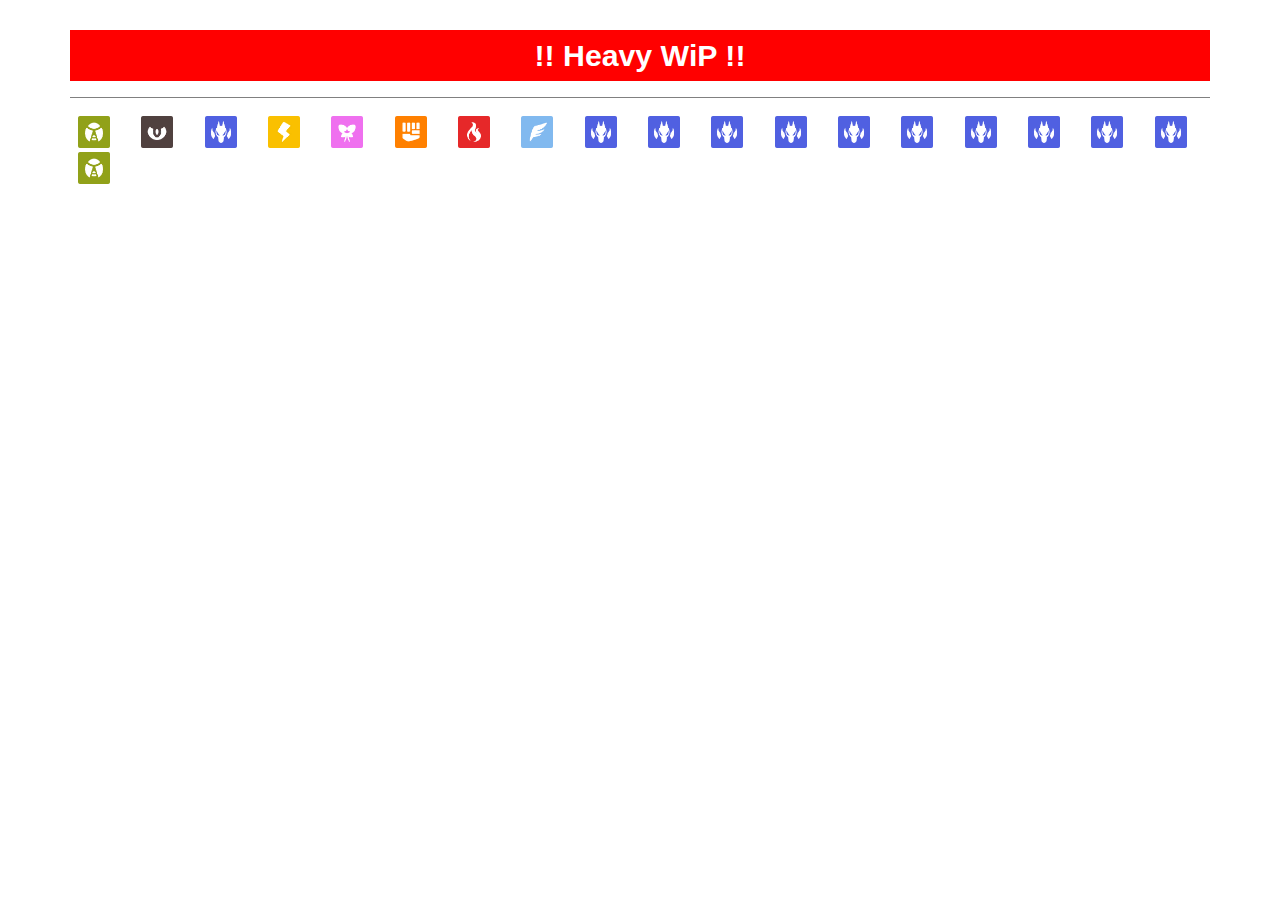
<file: pokemon_type_chart/classic_hover/index.html>
<span style="display:block;width:100%;font-weight:bold;font-size:24pt;text-align:center;background-color:red;color:white">!! Heavy WiP !!</span>

<hr>

<!DOCTYPE html>
<html>
<head>
	<meta charset="utf-8">
	<meta name="viewport" content="width=device-width, initial-scale=1">

	<link href="../img/gen_3_poke_ball.png" rel="icon" type="image/png">
	<title>Pok&eacute;mon type effectivess chart</title>

	<link href="../css/main.css" rel="stylesheet" type="text/css">
	<link href="../css/table.css" rel="stylesheet" type="text/css">
	<link href="../css/classes.css" rel="stylesheet" type="text/css">
	<link href="../css/print.css" rel="stylesheet" type="text/css">
</head>
<body>

<table>
	<tr>
		<th><img alt="Bug" class="cssIcon" src="../img/Bug_icon_SV.png"></th>
		<th><img alt="Dark" class="cssIcon" src="../img/Dark_icon_SV.png"></th>
		<th><img alt="Dragon" class="cssIcon" src="../img/Dragon_icon_SV.png"></th>
		<th><img alt="Electric" class="cssIcon" src="../img/Electric_icon_SV.png"></th>
		<th><img alt="Fairy" class="cssIcon" src="../img/Fairy_icon_SV.png"></th>
		<th><img alt="Fighting" class="cssIcon" src="../img/Fighting_icon_SV.png"></th>
		<th><img alt="Fire" class="cssIcon" src="../img/Fire_icon_SV.png"></th>
		<th><img alt="Flying" class="cssIcon" src="../img/Flying_icon_SV.png"></th>
		<th><img alt="Dragon" class="cssIcon" src="../img/Dragon_icon_SV.png"></th>
		<th><img alt="Dragon" class="cssIcon" src="../img/Dragon_icon_SV.png"></th>
		<th><img alt="Dragon" class="cssIcon" src="../img/Dragon_icon_SV.png"></th>
		<th><img alt="Dragon" class="cssIcon" src="../img/Dragon_icon_SV.png"></th>
		<th><img alt="Dragon" class="cssIcon" src="../img/Dragon_icon_SV.png"></th>
		<th><img alt="Dragon" class="cssIcon" src="../img/Dragon_icon_SV.png"></th>
		<th><img alt="Dragon" class="cssIcon" src="../img/Dragon_icon_SV.png"></th>
		<th><img alt="Dragon" class="cssIcon" src="../img/Dragon_icon_SV.png"></th>
		<th><img alt="Dragon" class="cssIcon" src="../img/Dragon_icon_SV.png"></th>
		<th><img alt="Dragon" class="cssIcon" src="../img/Dragon_icon_SV.png"></th>
	</tr>

	<tr>
		<th><img alt="Bug" class="cssIcon" src="../img/Bug_icon_SV.png"></th>
	</tr>
</table>

</body>
</html>
</file>
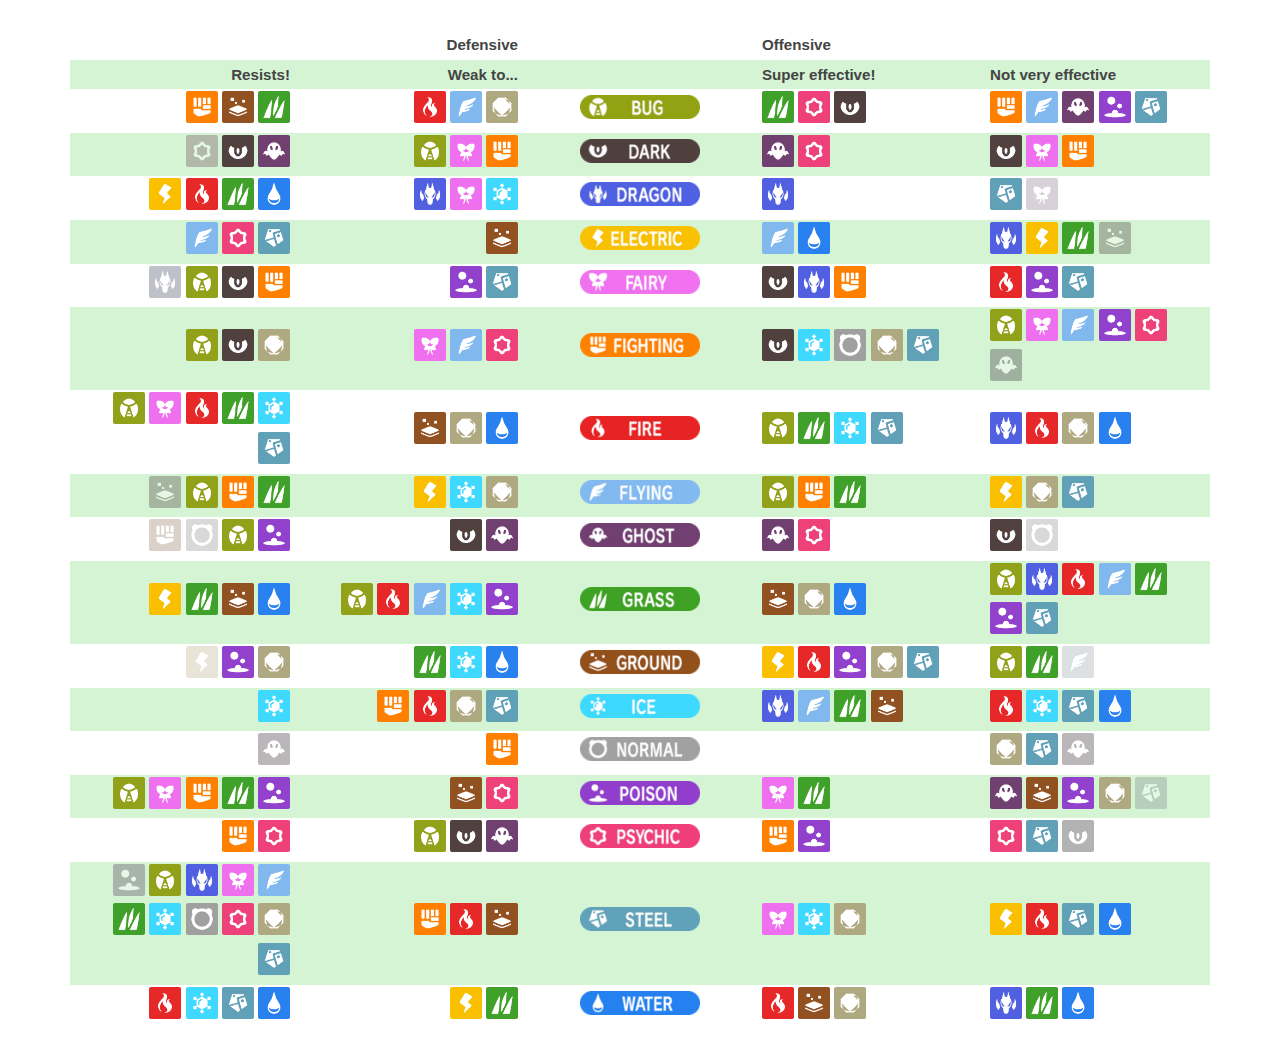
<file: pokemon_type_chart/columns_combined/index.html>
<!DOCTYPE html>
<html>
<head>
	<meta charset="utf-8">
	<meta name="viewport" content="width=device-width, initial-scale=1">

	<link href="../img/gen_3_poke_ball.png" rel="icon" type="image/png">
	<title>Pok&eacute;mon type effectivess chart</title>

	<link href="../css/main.css" rel="stylesheet" type="text/css">
	<link href="../css/table.css" rel="stylesheet" type="text/css">
	<link href="../css/classes.css" rel="stylesheet" type="text/css">
	<link href="../css/print.css" rel="stylesheet" type="text/css">
</head>
<body>

<table class="cssCombined">
	<tr>
		<th colspan="2">Defensive</th>
		<th></th>
		<th colspan="2">Offensive</th>
	</tr>
	<tr>
		<th>Resists!</th>
		<th>Weak to...</th>
		<th></th>
		<th>Super effective!</th>
		<th>Not very effective</th>
	</tr>

	<tr>
		<td>
			<img alt="Fighting" class="cssIcon" src="../img/Fighting_icon_SV.png">
			<img alt="Ground" class="cssIcon" src="../img/Ground_icon_SV.png">
			<img alt="Grass" class="cssIcon" src="../img/Grass_icon_SV.png">
		</td>
		<td>
			<img alt="Fire" class="cssIcon" src="../img/Fire_icon_SV.png">
			<img alt="Flying" class="cssIcon" src="../img/Flying_icon_SV.png">
			<img alt="Rock" class="cssIcon" src="../img/Rock_icon_SV.png">
		</td>
		<td><img alt="Bug" src="../img/140px-BugIC_SV.png" class="cssNamePlate"></td>
		<td>
			<img alt="Grass" class="cssIcon" src="../img/Grass_icon_SV.png">
			<img alt="Psychic" class="cssIcon" src="../img/Psychic_icon_SV.png">
			<img alt="Dark" class="cssIcon" src="../img/Dark_icon_SV.png">
		</td>
		<td>
			<img alt="Fighting" class="cssIcon" src="../img/Fighting_icon_SV.png">
			<img alt="Flying" class="cssIcon" src="../img/Flying_icon_SV.png">
			<img alt="Ghost" class="cssIcon" src="../img/Ghost_icon_SV.png">
			<img alt="Poison" class="cssIcon" src="../img/Poison_icon_SV.png">
			<img alt="Steel" class="cssIcon" src="../img/Steel_icon_SV.png">
		</td>
	</tr>

	<tr>
		<td>
			<img alt="Psychic" class="cssIcon cssNoEffect" src="../img/Psychic_icon_SV.png">
			<img alt="Dark" class="cssIcon" src="../img/Dark_icon_SV.png">
			<img alt="Ghost" class="cssIcon" src="../img/Ghost_icon_SV.png">
		</td>
		<td>
			<img alt="Bug" class="cssIcon" src="../img/Bug_icon_SV.png">
			<img alt="Fairy" class="cssIcon" src="../img/Fairy_icon_SV.png">
			<img alt="Fighting" class="cssIcon" src="../img/Fighting_icon_SV.png">
		</td>
		<td><img alt="Dark" src="../img/140px-DarkIC_SV.png" class="cssNamePlate"></td>
		<td>
			<img alt="Ghost" class="cssIcon" src="../img/Ghost_icon_SV.png">
			<img alt="Psychic" class="cssIcon" src="../img/Psychic_icon_SV.png">
		</td>
		<td>
			<img alt="Dark" class="cssIcon" src="../img/Dark_icon_SV.png">
			<img alt="Fairy" class="cssIcon" src="../img/Fairy_icon_SV.png">
			<img alt="Fighting" class="cssIcon" src="../img/Fighting_icon_SV.png">
		</td>
	</tr>

	<tr>
		<td>
			<img alt="Electric" class="cssIcon" src="../img/Electric_icon_SV.png">
			<img alt="Fire" class="cssIcon" src="../img/Fire_icon_SV.png">
			<img alt="Grass" class="cssIcon" src="../img/Grass_icon_SV.png">
			<img alt="Water" class="cssIcon" src="../img/Water_icon_SV.png">
		</td>
		<td>
			<img alt="Dragon" class="cssIcon" src="../img/Dragon_icon_SV.png">
			<img alt="Fairy" class="cssIcon" src="../img/Fairy_icon_SV.png">
			<img alt="Ice" class="cssIcon" src="../img/Ice_icon_SV.png">
		</td>
		<td><img alt="Dragon" src="../img/140px-DragonIC_SV.png" class="cssNamePlate"></td>
		<td>
			<img alt="Dragon" class="cssIcon" src="../img/Dragon_icon_SV.png">
		</td>
		<td>
			<img alt="Steel" class="cssIcon" src="../img/Steel_icon_SV.png">
			<img alt="Fairy" class="cssIcon cssNoEffect" src="../img/Fairy_icon_SV.png">
		</td>
	</tr>

	<tr>
		<td>
			<img alt="Flying" class="cssIcon" src="../img/Flying_icon_SV.png">
			<img alt="Psychic" class="cssIcon" src="../img/Psychic_icon_SV.png">
			<img alt="Steel" class="cssIcon" src="../img/Steel_icon_SV.png">
		</td>
		<td>
			<img alt="Ground" class="cssIcon" src="../img/Ground_icon_SV.png">
		</td>
		<td><img alt="Electric" src="../img/140px-ElectricIC_SV.png" class="cssNamePlate"></td>
		<td>
			<img alt="Flying" class="cssIcon" src="../img/Flying_icon_SV.png">
			<img alt="Water" class="cssIcon" src="../img/Water_icon_SV.png">
		</td>
		<td>
			<img alt="Dragon" class="cssIcon" src="../img/Dragon_icon_SV.png">
			<img alt="Electric" class="cssIcon" src="../img/Electric_icon_SV.png">
			<img alt="Grass" class="cssIcon" src="../img/Grass_icon_SV.png">
			<img alt="Ground" class="cssIcon cssNoEffect" src="../img/Ground_icon_SV.png">
		</td>
	</tr>

	<tr>
		<td>
			<img alt="Dragon" class="cssIcon cssNoEffect" src="../img/Dragon_icon_SV.png">
			<img alt="Bug" class="cssIcon" src="../img/Bug_icon_SV.png">
			<img alt="Dark" class="cssIcon" src="../img/Dark_icon_SV.png">
			<img alt="Fighting" class="cssIcon" src="../img/Fighting_icon_SV.png">
		</td>
		<td>
			<img alt="Poison" class="cssIcon" src="../img/Poison_icon_SV.png">
			<img alt="Steel" class="cssIcon" src="../img/Steel_icon_SV.png">
		</td>
		<td><img alt="Fairy" src="../img/140px-FairyIC_SV.png" class="cssNamePlate"></td>
		<td>
			<img alt="Dark" class="cssIcon" src="../img/Dark_icon_SV.png">
			<img alt="Dragon" class="cssIcon" src="../img/Dragon_icon_SV.png">
			<img alt="Fighting" class="cssIcon" src="../img/Fighting_icon_SV.png">
		</td>
		<td>
			<img alt="Fire" class="cssIcon" src="../img/Fire_icon_SV.png">
			<img alt="Poison" class="cssIcon" src="../img/Poison_icon_SV.png">
			<img alt="Steel" class="cssIcon" src="../img/Steel_icon_SV.png">
		</td>
	</tr>

	<tr>
		<td>
			<img alt="Bug" class="cssIcon" src="../img/Bug_icon_SV.png">
			<img alt="Dark" class="cssIcon" src="../img/Dark_icon_SV.png">
			<img alt="Rock" class="cssIcon" src="../img/Rock_icon_SV.png">
		</td>
		<td>
			<img alt="Fairy" class="cssIcon" src="../img/Fairy_icon_SV.png">
			<img alt="Flying" class="cssIcon" src="../img/Flying_icon_SV.png">
			<img alt="Psychic" class="cssIcon" src="../img/Psychic_icon_SV.png">
		</td>
		<td><img alt="Fighting" src="../img/140px-FightingIC_SV.png" class="cssNamePlate"></td>
		<td>
			<img alt="Dark" class="cssIcon" src="../img/Dark_icon_SV.png">
			<img alt="Ice" class="cssIcon" src="../img/Ice_icon_SV.png">
			<img alt="Normal" class="cssIcon" src="../img/Normal_icon_SV.png">
			<img alt="Rock" class="cssIcon" src="../img/Rock_icon_SV.png">
			<img alt="Steel" class="cssIcon" src="../img/Steel_icon_SV.png">
		</td>
		<td>
			<img alt="Bug" class="cssIcon" src="../img/Bug_icon_SV.png">
			<img alt="Fairy" class="cssIcon" src="../img/Fairy_icon_SV.png">
			<img alt="Flying" class="cssIcon" src="../img/Flying_icon_SV.png">
			<img alt="Poison" class="cssIcon" src="../img/Poison_icon_SV.png">
			<img alt="Psychic" class="cssIcon" src="../img/Psychic_icon_SV.png">
			<img alt="Ghost" class="cssIcon cssNoEffect" src="../img/Ghost_icon_SV.png">
		</td>
	</tr>

	<tr>
		<td>
			<img alt="Bug" class="cssIcon" src="../img/Bug_icon_SV.png">
			<img alt="Fairy" class="cssIcon" src="../img/Fairy_icon_SV.png">
			<img alt="Fire" class="cssIcon" src="../img/Fire_icon_SV.png">
			<img alt="Grass" class="cssIcon" src="../img/Grass_icon_SV.png">
			<img alt="Ice" class="cssIcon" src="../img/Ice_icon_SV.png">
			<img alt="Steel" class="cssIcon" src="../img/Steel_icon_SV.png">
		</td>
		<td>
			<img alt="Ground" class="cssIcon" src="../img/Ground_icon_SV.png">
			<img alt="Rock" class="cssIcon" src="../img/Rock_icon_SV.png">
			<img alt="Water" class="cssIcon" src="../img/Water_icon_SV.png">
		</td>
		<td><img alt="Fire" src="../img/140px-FireIC_SV.png" class="cssNamePlate"></td>
		<td>
			<img alt="Bug" class="cssIcon" src="../img/Bug_icon_SV.png">
			<img alt="Grass" class="cssIcon" src="../img/Grass_icon_SV.png">
			<img alt="Ice" class="cssIcon" src="../img/Ice_icon_SV.png">
			<img alt="Steel" class="cssIcon" src="../img/Steel_icon_SV.png">
		</td>
		<td>
			<img alt="Dragon" class="cssIcon" src="../img/Dragon_icon_SV.png">
			<img alt="Fire" class="cssIcon" src="../img/Fire_icon_SV.png">
			<img alt="Rock" class="cssIcon" src="../img/Rock_icon_SV.png">
			<img alt="Water" class="cssIcon" src="../img/Water_icon_SV.png">
		</td>
	</tr>

	<tr>
		<td>
			<img alt="Ground" class="cssIcon cssNoEffect" src="../img/Ground_icon_SV.png">
			<img alt="Bug" class="cssIcon" src="../img/Bug_icon_SV.png">
			<img alt="Fighting" class="cssIcon" src="../img/Fighting_icon_SV.png">
			<img alt="Grass" class="cssIcon" src="../img/Grass_icon_SV.png">
		</td>
		<td>
			<img alt="Electric" class="cssIcon" src="../img/Electric_icon_SV.png">
			<img alt="Ice" class="cssIcon" src="../img/Ice_icon_SV.png">
			<img alt="Rock" class="cssIcon" src="../img/Rock_icon_SV.png">
		</td>
		<td><img alt="Flying" src="../img/140px-FlyingIC_SV.png" class="cssNamePlate"></td>
		<td>
			<img alt="Bug" class="cssIcon" src="../img/Bug_icon_SV.png">
			<img alt="Fighting" class="cssIcon" src="../img/Fighting_icon_SV.png">
			<img alt="Grass" class="cssIcon" src="../img/Grass_icon_SV.png">
		</td>
		<td>
			<img alt="Electric" class="cssIcon" src="../img/Electric_icon_SV.png">
			<img alt="Rock" class="cssIcon" src="../img/Rock_icon_SV.png">
			<img alt="Steel" class="cssIcon" src="../img/Steel_icon_SV.png">
		</td>
	</tr>

	<tr>
		<td>
			<img alt="Fighting" class="cssIcon cssNoEffect" src="../img/Fighting_icon_SV.png">
			<img alt="Normal" class="cssIcon cssNoEffect" src="../img/Normal_icon_SV.png">
			<img alt="Bug" class="cssIcon" src="../img/Bug_icon_SV.png">
			<img alt="Poison" class="cssIcon" src="../img/Poison_icon_SV.png">
		</td>
		<td>
			<img alt="Dark" class="cssIcon" src="../img/Dark_icon_SV.png">
			<img alt="Ghost" class="cssIcon" src="../img/Ghost_icon_SV.png">
		</td>
		<td><img alt="Ghost" src="../img/140px-GhostIC_SV.png" class="cssNamePlate"></td>
		<td>
			<img alt="Ghost" class="cssIcon" src="../img/Ghost_icon_SV.png">
			<img alt="Psychic" class="cssIcon" src="../img/Psychic_icon_SV.png">
		</td>
		<td>
			<img alt="Dark" class="cssIcon" src="../img/Dark_icon_SV.png">
			<img alt="Normal" class="cssIcon cssNoEffect" src="../img/Normal_icon_SV.png">
		</td>
	</tr>

	<tr>
		<td>
			<img alt="Electric" class="cssIcon" src="../img/Electric_icon_SV.png">
			<img alt="Grass" class="cssIcon" src="../img/Grass_icon_SV.png">
			<img alt="Ground" class="cssIcon" src="../img/Ground_icon_SV.png">
			<img alt="Water" class="cssIcon" src="../img/Water_icon_SV.png">
		</td>
		<td>
			<img alt="Bug" class="cssIcon" src="../img/Bug_icon_SV.png">
			<img alt="Fire" class="cssIcon" src="../img/Fire_icon_SV.png">
			<img alt="Flying" class="cssIcon" src="../img/Flying_icon_SV.png">
			<img alt="Ice" class="cssIcon" src="../img/Ice_icon_SV.png">
			<img alt="Poison" class="cssIcon" src="../img/Poison_icon_SV.png">
		</td>
		<td><img alt="Grass" src="../img/140px-GrassIC_SV.png" class="cssNamePlate"></td>
		<td>
			<img alt="Ground" class="cssIcon" src="../img/Ground_icon_SV.png">
			<img alt="Rock" class="cssIcon" src="../img/Rock_icon_SV.png">
			<img alt="Water" class="cssIcon" src="../img/Water_icon_SV.png">
		</td>
		<td>
			<img alt="Bug" class="cssIcon" src="../img/Bug_icon_SV.png">
			<img alt="Dragon" class="cssIcon" src="../img/Dragon_icon_SV.png">
			<img alt="Fire" class="cssIcon" src="../img/Fire_icon_SV.png">
			<img alt="Flying" class="cssIcon" src="../img/Flying_icon_SV.png">
			<img alt="Grass" class="cssIcon" src="../img/Grass_icon_SV.png">
			<img alt="Poison" class="cssIcon" src="../img/Poison_icon_SV.png">
			<img alt="Steel" class="cssIcon" src="../img/Steel_icon_SV.png">
		</td>
	</tr>

	<tr>
		<td>
			<img alt="Electric" class="cssIcon cssNoEffect" src="../img/Electric_icon_SV.png">
			<img alt="Poison" class="cssIcon" src="../img/Poison_icon_SV.png">
			<img alt="Rock" class="cssIcon" src="../img/Rock_icon_SV.png">
		</td>
		<td>
			<img alt="Grass" class="cssIcon" src="../img/Grass_icon_SV.png">
			<img alt="Ice" class="cssIcon" src="../img/Ice_icon_SV.png">
			<img alt="Water" class="cssIcon" src="../img/Water_icon_SV.png">
		</td>
		<td><img alt="Ground" src="../img/140px-GroundIC_SV.png" class="cssNamePlate"></td>
		<td>
			<img alt="Electric" class="cssIcon" src="../img/Electric_icon_SV.png">
			<img alt="Fire" class="cssIcon" src="../img/Fire_icon_SV.png">
			<img alt="Poison" class="cssIcon" src="../img/Poison_icon_SV.png">
			<img alt="Rock" class="cssIcon" src="../img/Rock_icon_SV.png">
			<img alt="Steel" class="cssIcon" src="../img/Steel_icon_SV.png">
		</td>
		<td>
			<img alt="Bug" class="cssIcon" src="../img/Bug_icon_SV.png">
			<img alt="Grass" class="cssIcon" src="../img/Grass_icon_SV.png">
			<img alt="Flying" class="cssIcon cssNoEffect" src="../img/Flying_icon_SV.png">
		</td>
	</tr>

	<tr>
		<td>
			<img alt="Ice" class="cssIcon" src="../img/Ice_icon_SV.png">
		</td>
		<td>
			<img alt="Fighting" class="cssIcon" src="../img/Fighting_icon_SV.png">
			<img alt="Fire" class="cssIcon" src="../img/Fire_icon_SV.png">
			<img alt="Rock" class="cssIcon" src="../img/Rock_icon_SV.png">
			<img alt="Steel" class="cssIcon" src="../img/Steel_icon_SV.png">
		</td>
		<td><img alt="Ice" src="../img/140px-IceIC_SV.png" class="cssNamePlate"></td>
		<td>
			<img alt="Dragon" class="cssIcon" src="../img/Dragon_icon_SV.png">
			<img alt="Flying" class="cssIcon" src="../img/Flying_icon_SV.png">
			<img alt="Grass" class="cssIcon" src="../img/Grass_icon_SV.png">
			<img alt="Ground" class="cssIcon" src="../img/Ground_icon_SV.png">
		</td>
		<td>
			<img alt="Fire" class="cssIcon" src="../img/Fire_icon_SV.png">
			<img alt="Ice" class="cssIcon" src="../img/Ice_icon_SV.png">
			<img alt="Steel" class="cssIcon" src="../img/Steel_icon_SV.png">
			<img alt="Water" class="cssIcon" src="../img/Water_icon_SV.png">
		</td>
	</tr>

	<tr>
		<td>
			<img alt="Ghost" class="cssIcon cssNoEffect" src="../img/Ghost_icon_SV.png">
		</td>
		<td>
			<img alt="Fighting" class="cssIcon" src="../img/Fighting_icon_SV.png">
		</td>
		<td><img alt="Normal" src="../img/140px-NormalIC_SV.png" class="cssNamePlate"></td>
		<td>
		</td>
		<td>
			<img alt="Rock" class="cssIcon" src="../img/Rock_icon_SV.png">
			<img alt="Steel" class="cssIcon" src="../img/Steel_icon_SV.png">
			<img alt="Ghost" class="cssIcon cssNoEffect" src="../img/Ghost_icon_SV.png">
		</td>
	</tr>

	<tr>
		<td>
			<img alt="Bug" class="cssIcon" src="../img/Bug_icon_SV.png">
			<img alt="Fairy" class="cssIcon" src="../img/Fairy_icon_SV.png">
			<img alt="Fighting" class="cssIcon" src="../img/Fighting_icon_SV.png">
			<img alt="Grass" class="cssIcon" src="../img/Grass_icon_SV.png">
			<img alt="Poison" class="cssIcon" src="../img/Poison_icon_SV.png">
		</td>
		<td>
			<img alt="Ground" class="cssIcon" src="../img/Ground_icon_SV.png">
			<img alt="Psychic" class="cssIcon" src="../img/Psychic_icon_SV.png">
		</td>
		<td><img alt="Poison" src="../img/140px-PoisonIC_SV.png" class="cssNamePlate"></td>
		<td>
			<img alt="Fairy" class="cssIcon" src="../img/Fairy_icon_SV.png">
			<img alt="Grass" class="cssIcon" src="../img/Grass_icon_SV.png">
		</td>
		<td>
			<img alt="Ghost" class="cssIcon" src="../img/Ghost_icon_SV.png">
			<img alt="Ground" class="cssIcon" src="../img/Ground_icon_SV.png">
			<img alt="Poison" class="cssIcon" src="../img/Poison_icon_SV.png">
			<img alt="Rock" class="cssIcon" src="../img/Rock_icon_SV.png">
			<img alt="Steel" class="cssIcon cssNoEffect" src="../img/Steel_icon_SV.png">
		</td>
	</tr>

	<tr>
		<td>
			<img alt="Fighting" class="cssIcon" src="../img/Fighting_icon_SV.png">
			<img alt="Psychic" class="cssIcon" src="../img/Psychic_icon_SV.png">
		</td>
		<td>
			<img alt="Bug" class="cssIcon" src="../img/Bug_icon_SV.png">
			<img alt="Dark" class="cssIcon" src="../img/Dark_icon_SV.png">
			<img alt="Ghost" class="cssIcon" src="../img/Ghost_icon_SV.png">
		</td>
		<td><img alt="Psychic" src="../img/140px-PsychicIC_SV.png" class="cssNamePlate"></td>
		<td>
			<img alt="Fighting" class="cssIcon" src="../img/Fighting_icon_SV.png">
			<img alt="Poison" class="cssIcon" src="../img/Poison_icon_SV.png">
		</td>
		<td>
			<img alt="Psychic" class="cssIcon" src="../img/Psychic_icon_SV.png">
			<img alt="Steel" class="cssIcon" src="../img/Steel_icon_SV.png">
			<img alt="Dark" class="cssIcon cssNoEffect" src="../img/Dark_icon_SV.png">
		</td>
	</tr>

	<tr>
		<td>
			<img alt="Poison" class="cssIcon cssNoEffect" src="../img/Poison_icon_SV.png">
			<img alt="Bug" class="cssIcon" src="../img/Bug_icon_SV.png">
			<img alt="Dragon" class="cssIcon" src="../img/Dragon_icon_SV.png">
			<img alt="Fairy" class="cssIcon" src="../img/Fairy_icon_SV.png">
			<img alt="Flying" class="cssIcon" src="../img/Flying_icon_SV.png">
			<img alt="Grass" class="cssIcon" src="../img/Grass_icon_SV.png">
			<img alt="Ice" class="cssIcon" src="../img/Ice_icon_SV.png">
			<img alt="Normal" class="cssIcon" src="../img/Normal_icon_SV.png">
			<img alt="Psychic" class="cssIcon" src="../img/Psychic_icon_SV.png">
			<img alt="Rock" class="cssIcon" src="../img/Rock_icon_SV.png">
			<img alt="Steel" class="cssIcon" src="../img/Steel_icon_SV.png">
		</td>
		<td>
			<img alt="Fighting" class="cssIcon" src="../img/Fighting_icon_SV.png">
			<img alt="Fire" class="cssIcon" src="../img/Fire_icon_SV.png">
			<img alt="Ground" class="cssIcon" src="../img/Ground_icon_SV.png">
		</td>
		<td><img alt="Steel" src="../img/140px-SteelIC_SV.png" class="cssNamePlate"></td>
		<td>
			<img alt="Fairy" class="cssIcon" src="../img/Fairy_icon_SV.png">
			<img alt="Ice" class="cssIcon" src="../img/Ice_icon_SV.png">
			<img alt="Rock" class="cssIcon" src="../img/Rock_icon_SV.png">
		</td>
		<td>
			<img alt="Electric" class="cssIcon" src="../img/Electric_icon_SV.png">
			<img alt="Fire" class="cssIcon" src="../img/Fire_icon_SV.png">
			<img alt="Steel" class="cssIcon" src="../img/Steel_icon_SV.png">
			<img alt="Water" class="cssIcon" src="../img/Water_icon_SV.png">
		</td>
	</tr>

	<tr>
		<td>
			<img alt="Fire" class="cssIcon" src="../img/Fire_icon_SV.png">
			<img alt="Ice" class="cssIcon" src="../img/Ice_icon_SV.png">
			<img alt="Steel" class="cssIcon" src="../img/Steel_icon_SV.png">
			<img alt="Water" class="cssIcon" src="../img/Water_icon_SV.png">
		</td>
		<td>
			<img alt="Electric" class="cssIcon" src="../img/Electric_icon_SV.png">
			<img alt="Grass" class="cssIcon" src="../img/Grass_icon_SV.png">
		</td>
		<td><img alt="Water" src="../img/140px-WaterIC_SV.png" class="cssNamePlate"></td>
		<td>
			<img alt="Fire" class="cssIcon" src="../img/Fire_icon_SV.png">
			<img alt="Ground" class="cssIcon" src="../img/Ground_icon_SV.png">
			<img alt="Rock" class="cssIcon" src="../img/Rock_icon_SV.png">
		</td>
		<td>
			<img alt="Dragon" class="cssIcon" src="../img/Dragon_icon_SV.png">
			<img alt="Grass" class="cssIcon" src="../img/Grass_icon_SV.png">
			<img alt="Water" class="cssIcon" src="../img/Water_icon_SV.png">
		</td>
	</tr>
</table>

</body>
</html>
</file>
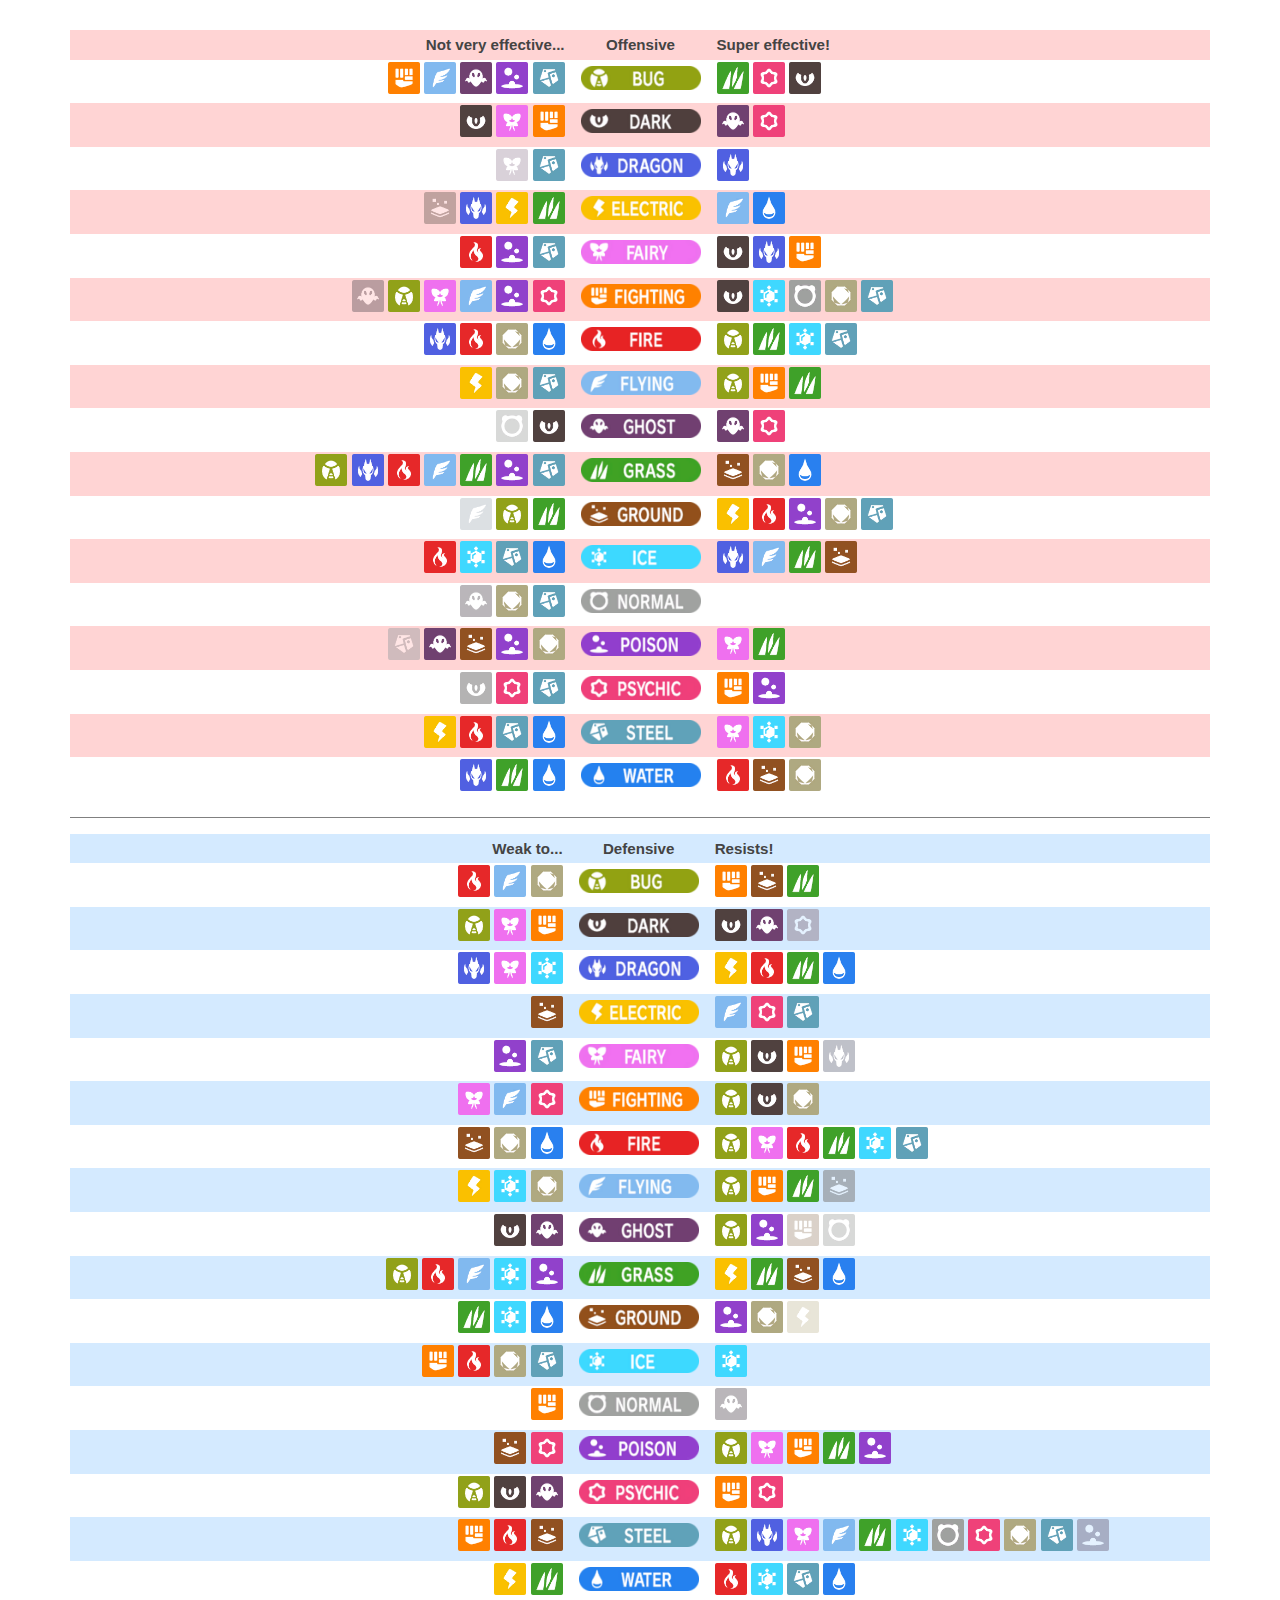
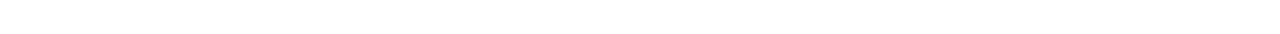
<file: pokemon_type_chart/columns_mobile/index.html>
<!DOCTYPE html>
<html>
<head>
	<meta charset="utf-8">
	<meta name="viewport" content="width=device-width, initial-scale=1">

	<link href="../img/gen_3_poke_ball.png" rel="icon" type="image/png">
	<title>Pok&eacute;mon type effectivess charts</title>

	<link href="../css/main.css" rel="stylesheet" type="text/css">
	<link href="../css/table.css" rel="stylesheet" type="text/css">
	<link href="../css/classes.css" rel="stylesheet" type="text/css">
	<link href="../css/print.css" rel="stylesheet" type="text/css">
</head>
<body>

<table class="cssOffensive">
	<tr>
		<th>Not very effective...</th>
		<th>Offensive</th>
		<th>Super effective!</th>
	</tr>

	<tr>
		<td>
			<img alt="Fighting" class="cssIcon" src="../img/Fighting_icon_SV.png">
			<img alt="Flying" class="cssIcon" src="../img/Flying_icon_SV.png">
			<img alt="Ghost" class="cssIcon" src="../img/Ghost_icon_SV.png">
			<img alt="Poison" class="cssIcon" src="../img/Poison_icon_SV.png">
			<img alt="Steel" class="cssIcon" src="../img/Steel_icon_SV.png">
		</td>
		<td><img alt="Bug" src="../img/140px-BugIC_SV.png" class="cssNamePlate"></td>
		<td>
			<img alt="Grass" class="cssIcon" src="../img/Grass_icon_SV.png">
			<img alt="Psychic" class="cssIcon" src="../img/Psychic_icon_SV.png">
			<img alt="Dark" class="cssIcon" src="../img/Dark_icon_SV.png">
		</td>
	</tr>
	<tr>
		<td>
			<img alt="Dark" class="cssIcon" src="../img/Dark_icon_SV.png">
			<img alt="Fairy" class="cssIcon" src="../img/Fairy_icon_SV.png">
			<img alt="Fighting" class="cssIcon" src="../img/Fighting_icon_SV.png">
		</td>
		<td><img alt="Dark" src="../img/140px-DarkIC_SV.png" class="cssNamePlate"></td>
		<td>
			<img alt="Ghost" class="cssIcon" src="../img/Ghost_icon_SV.png">
			<img alt="Psychic" class="cssIcon" src="../img/Psychic_icon_SV.png">
		</td>
	</tr>
	<tr>
		<td>
			<img alt="Fairy" class="cssIcon cssNoEffect" src="../img/Fairy_icon_SV.png">
			<img alt="Steel" class="cssIcon" src="../img/Steel_icon_SV.png">
		</td>
		<td><img alt="Dragon" src="../img/140px-DragonIC_SV.png" class="cssNamePlate"></td>
		<td>
			<img alt="Dragon" class="cssIcon" src="../img/Dragon_icon_SV.png">
		</td>
	</tr>
	<tr>
		<td>
			<img alt="Ground" class="cssIcon cssNoEffect" src="../img/Ground_icon_SV.png">
			<img alt="Dragon" class="cssIcon" src="../img/Dragon_icon_SV.png">
			<img alt="Electric" class="cssIcon" src="../img/Electric_icon_SV.png">
			<img alt="Grass" class="cssIcon" src="../img/Grass_icon_SV.png">
		</td>
		<td><img alt="Electric" src="../img/140px-ElectricIC_SV.png" class="cssNamePlate"></td>
		<td>
			<img alt="Flying" class="cssIcon" src="../img/Flying_icon_SV.png">
			<img alt="Water" class="cssIcon" src="../img/Water_icon_SV.png">
		</td>
	</tr>
	<tr>
		<td>
			<img alt="Fire" class="cssIcon" src="../img/Fire_icon_SV.png">
			<img alt="Poison" class="cssIcon" src="../img/Poison_icon_SV.png">
			<img alt="Steel" class="cssIcon" src="../img/Steel_icon_SV.png">
		</td>
		<td><img alt="Fairy" src="../img/140px-FairyIC_SV.png" class="cssNamePlate"></td>
		<td>
			<img alt="Dark" class="cssIcon" src="../img/Dark_icon_SV.png">
			<img alt="Dragon" class="cssIcon" src="../img/Dragon_icon_SV.png">
			<img alt="Fighting" class="cssIcon" src="../img/Fighting_icon_SV.png">
		</td>
	</tr>
	<tr>
		<td>
			<img alt="Ghost" class="cssIcon cssNoEffect" src="../img/Ghost_icon_SV.png">
			<img alt="Bug" class="cssIcon" src="../img/Bug_icon_SV.png">
			<img alt="Fairy" class="cssIcon" src="../img/Fairy_icon_SV.png">
			<img alt="Flying" class="cssIcon" src="../img/Flying_icon_SV.png">
			<img alt="Poison" class="cssIcon" src="../img/Poison_icon_SV.png">
			<img alt="Psychic" class="cssIcon" src="../img/Psychic_icon_SV.png">
		</td>
		<td><img alt="Fighting" src="../img/140px-FightingIC_SV.png" class="cssNamePlate"></td>
		<td>
			<img alt="Dark" class="cssIcon" src="../img/Dark_icon_SV.png">
			<img alt="Ice" class="cssIcon" src="../img/Ice_icon_SV.png">
			<img alt="Normal" class="cssIcon" src="../img/Normal_icon_SV.png">
			<img alt="Rock" class="cssIcon" src="../img/Rock_icon_SV.png">
			<img alt="Steel" class="cssIcon" src="../img/Steel_icon_SV.png">
		</td>
	</tr>
	<tr>
		<td>
			<img alt="Dragon" class="cssIcon" src="../img/Dragon_icon_SV.png">
			<img alt="Fire" class="cssIcon" src="../img/Fire_icon_SV.png">
			<img alt="Rock" class="cssIcon" src="../img/Rock_icon_SV.png">
			<img alt="Water" class="cssIcon" src="../img/Water_icon_SV.png">
		</td>
		<td><img alt="Fire" src="../img/140px-FireIC_SV.png" class="cssNamePlate"></td>
		<td>
			<img alt="Bug" class="cssIcon" src="../img/Bug_icon_SV.png">
			<img alt="Grass" class="cssIcon" src="../img/Grass_icon_SV.png">
			<img alt="Ice" class="cssIcon" src="../img/Ice_icon_SV.png">
			<img alt="Steel" class="cssIcon" src="../img/Steel_icon_SV.png">
		</td>
	</tr>
	<tr>
		<td>
			<img alt="Electric" class="cssIcon" src="../img/Electric_icon_SV.png">
			<img alt="Rock" class="cssIcon" src="../img/Rock_icon_SV.png">
			<img alt="Steel" class="cssIcon" src="../img/Steel_icon_SV.png">
		</td>
		<td><img alt="Flying" src="../img/140px-FlyingIC_SV.png" class="cssNamePlate"></td>
		<td>
			<img alt="Bug" class="cssIcon" src="../img/Bug_icon_SV.png">
			<img alt="Fighting" class="cssIcon" src="../img/Fighting_icon_SV.png">
			<img alt="Grass" class="cssIcon" src="../img/Grass_icon_SV.png">
		</td>
	</tr>
	<tr>
		<td>
			<img alt="Normal" class="cssIcon cssNoEffect" src="../img/Normal_icon_SV.png">
			<img alt="Dark" class="cssIcon" src="../img/Dark_icon_SV.png">
		</td>
		<td><img alt="Ghost" src="../img/140px-GhostIC_SV.png" class="cssNamePlate"></td>
		<td>
			<img alt="Ghost" class="cssIcon" src="../img/Ghost_icon_SV.png">
			<img alt="Psychic" class="cssIcon" src="../img/Psychic_icon_SV.png">
		</td>
	</tr>
	<tr>
		<td>
			<img alt="Bug" class="cssIcon" src="../img/Bug_icon_SV.png">
			<img alt="Dragon" class="cssIcon" src="../img/Dragon_icon_SV.png">
			<img alt="Fire" class="cssIcon" src="../img/Fire_icon_SV.png">
			<img alt="Flying" class="cssIcon" src="../img/Flying_icon_SV.png">
			<img alt="Grass" class="cssIcon" src="../img/Grass_icon_SV.png">
			<img alt="Poison" class="cssIcon" src="../img/Poison_icon_SV.png">
			<img alt="Steel" class="cssIcon" src="../img/Steel_icon_SV.png">
		</td>
		<td><img alt="Grass" src="../img/140px-GrassIC_SV.png" class="cssNamePlate"></td>
		<td>
			<img alt="Ground" class="cssIcon" src="../img/Ground_icon_SV.png">
			<img alt="Rock" class="cssIcon" src="../img/Rock_icon_SV.png">
			<img alt="Water" class="cssIcon" src="../img/Water_icon_SV.png">
		</td>
	</tr>
	<tr>
		<td>
			<img alt="Flying" class="cssIcon cssNoEffect" src="../img/Flying_icon_SV.png">
			<img alt="Bug" class="cssIcon" src="../img/Bug_icon_SV.png">
			<img alt="Grass" class="cssIcon" src="../img/Grass_icon_SV.png">
		</td>
		<td><img alt="Ground" src="../img/140px-GroundIC_SV.png" class="cssNamePlate"></td>
		<td>
			<img alt="Electric" class="cssIcon" src="../img/Electric_icon_SV.png">
			<img alt="Fire" class="cssIcon" src="../img/Fire_icon_SV.png">
			<img alt="Poison" class="cssIcon" src="../img/Poison_icon_SV.png">
			<img alt="Rock" class="cssIcon" src="../img/Rock_icon_SV.png">
			<img alt="Steel" class="cssIcon" src="../img/Steel_icon_SV.png">
		</td>
	</tr>
	<tr>
		<td>
			<img alt="Fire" class="cssIcon" src="../img/Fire_icon_SV.png">
			<img alt="Ice" class="cssIcon" src="../img/Ice_icon_SV.png">
			<img alt="Steel" class="cssIcon" src="../img/Steel_icon_SV.png">
			<img alt="Water" class="cssIcon" src="../img/Water_icon_SV.png">
		</td>
		<td><img alt="Ice" src="../img/140px-IceIC_SV.png" class="cssNamePlate"></td>
		<td>
			<img alt="Dragon" class="cssIcon" src="../img/Dragon_icon_SV.png">
			<img alt="Flying" class="cssIcon" src="../img/Flying_icon_SV.png">
			<img alt="Grass" class="cssIcon" src="../img/Grass_icon_SV.png">
			<img alt="Ground" class="cssIcon" src="../img/Ground_icon_SV.png">
		</td>
	</tr>
	<tr>
		<td>
			<img alt="Ghost" class="cssIcon cssNoEffect" src="../img/Ghost_icon_SV.png">
			<img alt="Rock" class="cssIcon" src="../img/Rock_icon_SV.png">
			<img alt="Steel" class="cssIcon" src="../img/Steel_icon_SV.png">
		</td>
		<td><img alt="Normal" src="../img/140px-NormalIC_SV.png" class="cssNamePlate"></td>
		<td>
		</td>
	</tr>
	<tr>
		<td>
			<img alt="Steel" class="cssIcon cssNoEffect" src="../img/Steel_icon_SV.png">
			<img alt="Ghost" class="cssIcon" src="../img/Ghost_icon_SV.png">
			<img alt="Ground" class="cssIcon" src="../img/Ground_icon_SV.png">
			<img alt="Poison" class="cssIcon" src="../img/Poison_icon_SV.png">
			<img alt="Rock" class="cssIcon" src="../img/Rock_icon_SV.png">
		</td>
		<td><img alt="Poison" src="../img/140px-PoisonIC_SV.png" class="cssNamePlate"></td>
		<td>
			<img alt="Fairy" class="cssIcon" src="../img/Fairy_icon_SV.png">
			<img alt="Grass" class="cssIcon" src="../img/Grass_icon_SV.png">
		</td>
	</tr>
	<tr>
		<td>
			<img alt="Dark" class="cssIcon cssNoEffect" src="../img/Dark_icon_SV.png">
			<img alt="Psychic" class="cssIcon" src="../img/Psychic_icon_SV.png">
			<img alt="Steel" class="cssIcon" src="../img/Steel_icon_SV.png">
		</td>
		<td><img alt="Psychic" src="../img/140px-PsychicIC_SV.png" class="cssNamePlate"></td>
		<td>
			<img alt="Fighting" class="cssIcon" src="../img/Fighting_icon_SV.png">
			<img alt="Poison" class="cssIcon" src="../img/Poison_icon_SV.png">
		</td>
	</tr>
	<tr>
		<td>
			<img alt="Electric" class="cssIcon" src="../img/Electric_icon_SV.png">
			<img alt="Fire" class="cssIcon" src="../img/Fire_icon_SV.png">
			<img alt="Steel" class="cssIcon" src="../img/Steel_icon_SV.png">
			<img alt="Water" class="cssIcon" src="../img/Water_icon_SV.png">
		</td>
		<td><img alt="Steel" src="../img/140px-SteelIC_SV.png" class="cssNamePlate"></td>
		<td>
			<img alt="Fairy" class="cssIcon" src="../img/Fairy_icon_SV.png">
			<img alt="Ice" class="cssIcon" src="../img/Ice_icon_SV.png">
			<img alt="Rock" class="cssIcon" src="../img/Rock_icon_SV.png">
		</td>
	</tr>
	<tr>
		<td>
			<img alt="Dragon" class="cssIcon" src="../img/Dragon_icon_SV.png">
			<img alt="Grass" class="cssIcon" src="../img/Grass_icon_SV.png">
			<img alt="Water" class="cssIcon" src="../img/Water_icon_SV.png">
		</td>
		<td><img alt="Water" src="../img/140px-WaterIC_SV.png" class="cssNamePlate"></td>
		<td>
			<img alt="Fire" class="cssIcon" src="../img/Fire_icon_SV.png">
			<img alt="Ground" class="cssIcon" src="../img/Ground_icon_SV.png">
			<img alt="Rock" class="cssIcon" src="../img/Rock_icon_SV.png">
		</td>
	</tr>
</table>

<hr>

<table class="cssDefensive">
	<tr>
		<th>Weak to...</th>
		<th>Defensive</th>
		<th>Resists!</th>
	</tr>

	<tr>
		<td>
			<img alt="Fire" class="cssIcon" src="../img/Fire_icon_SV.png">
			<img alt="Flying" class="cssIcon" src="../img/Flying_icon_SV.png">
			<img alt="Rock" class="cssIcon" src="../img/Rock_icon_SV.png">
		</td>
		<td><img alt="Bug" src="../img/140px-BugIC_SV.png" class="cssNamePlate"></td>
		<td>
			<img alt="Fighting" class="cssIcon" src="../img/Fighting_icon_SV.png">
			<img alt="Ground" class="cssIcon" src="../img/Ground_icon_SV.png">
			<img alt="Grass" class="cssIcon" src="../img/Grass_icon_SV.png">
		</td>
	</tr>
	<tr>
		<td>
			<img alt="Bug" class="cssIcon" src="../img/Bug_icon_SV.png">
			<img alt="Fairy" class="cssIcon" src="../img/Fairy_icon_SV.png">
			<img alt="Fighting" class="cssIcon" src="../img/Fighting_icon_SV.png">
		</td>
		<td><img alt="Dark" src="../img/140px-DarkIC_SV.png" class="cssNamePlate"></td>
		<td>
			<img alt="Dark" class="cssIcon" src="../img/Dark_icon_SV.png">
			<img alt="Ghost" class="cssIcon" src="../img/Ghost_icon_SV.png">
			<img alt="Psychic" class="cssIcon cssNoEffect" src="../img/Psychic_icon_SV.png">
		</td>
	</tr>
	<tr>
		<td>
			<img alt="Dragon" class="cssIcon" src="../img/Dragon_icon_SV.png">
			<img alt="Fairy" class="cssIcon" src="../img/Fairy_icon_SV.png">
			<img alt="Ice" class="cssIcon" src="../img/Ice_icon_SV.png">
		</td>
		<td><img alt="Dragon" src="../img/140px-DragonIC_SV.png" class="cssNamePlate"></td>
		<td>
			<img alt="Electric" class="cssIcon" src="../img/Electric_icon_SV.png">
			<img alt="Fire" class="cssIcon" src="../img/Fire_icon_SV.png">
			<img alt="Grass" class="cssIcon" src="../img/Grass_icon_SV.png">
			<img alt="Water" class="cssIcon" src="../img/Water_icon_SV.png">
		</td>
	</tr>
	<tr>
		<td>
			<img alt="Ground" class="cssIcon" src="../img/Ground_icon_SV.png">
		</td>
		<td><img alt="Electric" src="../img/140px-ElectricIC_SV.png" class="cssNamePlate"></td>
		<td>
			<img alt="Flying" class="cssIcon" src="../img/Flying_icon_SV.png">
			<img alt="Psychic" class="cssIcon" src="../img/Psychic_icon_SV.png">
			<img alt="Steel" class="cssIcon" src="../img/Steel_icon_SV.png">
		</td>
	</tr>
	<tr>
		<td>
			<img alt="Poison" class="cssIcon" src="../img/Poison_icon_SV.png">
			<img alt="Steel" class="cssIcon" src="../img/Steel_icon_SV.png">
		</td>
		<td><img alt="Fairy" src="../img/140px-FairyIC_SV.png" class="cssNamePlate"></td>
		<td>
			<img alt="Bug" class="cssIcon" src="../img/Bug_icon_SV.png">
			<img alt="Dark" class="cssIcon" src="../img/Dark_icon_SV.png">
			<img alt="Fighting" class="cssIcon" src="../img/Fighting_icon_SV.png">
			<img alt="Dragon" class="cssIcon cssNoEffect" src="../img/Dragon_icon_SV.png">
		</td>
	</tr>
	<tr>
		<td>
			<img alt="Fairy" class="cssIcon" src="../img/Fairy_icon_SV.png">
			<img alt="Flying" class="cssIcon" src="../img/Flying_icon_SV.png">
			<img alt="Psychic" class="cssIcon" src="../img/Psychic_icon_SV.png">
		</td>
		<td><img alt="Fighting" src="../img/140px-FightingIC_SV.png" class="cssNamePlate"></td>
		<td>
			<img alt="Bug" class="cssIcon" src="../img/Bug_icon_SV.png">
			<img alt="Dark" class="cssIcon" src="../img/Dark_icon_SV.png">
			<img alt="Rock" class="cssIcon" src="../img/Rock_icon_SV.png">
		</td>
	</tr>
	<tr>
		<td>
			<img alt="Ground" class="cssIcon" src="../img/Ground_icon_SV.png">
			<img alt="Rock" class="cssIcon" src="../img/Rock_icon_SV.png">
			<img alt="Water" class="cssIcon" src="../img/Water_icon_SV.png">
		</td>
		<td><img alt="Fire" src="../img/140px-FireIC_SV.png" class="cssNamePlate"></td>
		<td>
			<img alt="Bug" class="cssIcon" src="../img/Bug_icon_SV.png">
			<img alt="Fairy" class="cssIcon" src="../img/Fairy_icon_SV.png">
			<img alt="Fire" class="cssIcon" src="../img/Fire_icon_SV.png">
			<img alt="Grass" class="cssIcon" src="../img/Grass_icon_SV.png">
			<img alt="Ice" class="cssIcon" src="../img/Ice_icon_SV.png">
			<img alt="Steel" class="cssIcon" src="../img/Steel_icon_SV.png">
		</td>
	</tr>
	<tr>
		<td>
			<img alt="Electric" class="cssIcon" src="../img/Electric_icon_SV.png">
			<img alt="Ice" class="cssIcon" src="../img/Ice_icon_SV.png">
			<img alt="Rock" class="cssIcon" src="../img/Rock_icon_SV.png">
		</td>
		<td><img alt="Flying" src="../img/140px-FlyingIC_SV.png" class="cssNamePlate"></td>
		<td>
			<img alt="Bug" class="cssIcon" src="../img/Bug_icon_SV.png">
			<img alt="Fighting" class="cssIcon" src="../img/Fighting_icon_SV.png">
			<img alt="Grass" class="cssIcon" src="../img/Grass_icon_SV.png">
			<img alt="Ground" class="cssIcon cssNoEffect" src="../img/Ground_icon_SV.png">
		</td>
	</tr>
	<tr>
		<td>
			<img alt="Dark" class="cssIcon" src="../img/Dark_icon_SV.png">
			<img alt="Ghost" class="cssIcon" src="../img/Ghost_icon_SV.png">
		</td>
		<td><img alt="Ghost" src="../img/140px-GhostIC_SV.png" class="cssNamePlate"></td>
		<td>
			<img alt="Bug" class="cssIcon" src="../img/Bug_icon_SV.png">
			<img alt="Poison" class="cssIcon" src="../img/Poison_icon_SV.png">
			<img alt="Fighting" class="cssIcon cssNoEffect" src="../img/Fighting_icon_SV.png">
			<img alt="Normal" class="cssIcon cssNoEffect" src="../img/Normal_icon_SV.png">
		</td>
	</tr>
	<tr>
		<td>
			<img alt="Bug" class="cssIcon" src="../img/Bug_icon_SV.png">
			<img alt="Fire" class="cssIcon" src="../img/Fire_icon_SV.png">
			<img alt="Flying" class="cssIcon" src="../img/Flying_icon_SV.png">
			<img alt="Ice" class="cssIcon" src="../img/Ice_icon_SV.png">
			<img alt="Poison" class="cssIcon" src="../img/Poison_icon_SV.png">
		</td>
		<td><img alt="Grass" src="../img/140px-GrassIC_SV.png" class="cssNamePlate"></td>
		<td>
			<img alt="Electric" class="cssIcon" src="../img/Electric_icon_SV.png">
			<img alt="Grass" class="cssIcon" src="../img/Grass_icon_SV.png">
			<img alt="Ground" class="cssIcon" src="../img/Ground_icon_SV.png">
			<img alt="Water" class="cssIcon" src="../img/Water_icon_SV.png">
		</td>
	</tr>
	<tr>
		<td>
			<img alt="Grass" class="cssIcon" src="../img/Grass_icon_SV.png">
			<img alt="Ice" class="cssIcon" src="../img/Ice_icon_SV.png">
			<img alt="Water" class="cssIcon" src="../img/Water_icon_SV.png">
		</td>
		<td><img alt="Ground" src="../img/140px-GroundIC_SV.png" class="cssNamePlate"></td>
		<td>
			<img alt="Poison" class="cssIcon" src="../img/Poison_icon_SV.png">
			<img alt="Rock" class="cssIcon" src="../img/Rock_icon_SV.png">
			<img alt="Electric" class="cssIcon cssNoEffect" src="../img/Electric_icon_SV.png">
		</td>
	</tr>
	<tr>
		<td>
			<img alt="Fighting" class="cssIcon" src="../img/Fighting_icon_SV.png">
			<img alt="Fire" class="cssIcon" src="../img/Fire_icon_SV.png">
			<img alt="Rock" class="cssIcon" src="../img/Rock_icon_SV.png">
			<img alt="Steel" class="cssIcon" src="../img/Steel_icon_SV.png">
		</td>
		<td><img alt="Ice" src="../img/140px-IceIC_SV.png" class="cssNamePlate"></td>
		<td>
			<img alt="Ice" class="cssIcon" src="../img/Ice_icon_SV.png">
		</td>
	</tr>
	<tr>
		<td>
			<img alt="Fighting" class="cssIcon" src="../img/Fighting_icon_SV.png">
		</td>
		<td><img alt="Normal" src="../img/140px-NormalIC_SV.png" class="cssNamePlate"></td>
		<td>
			<img alt="Ghost" class="cssIcon cssNoEffect" src="../img/Ghost_icon_SV.png">
		</td>
	</tr>
	<tr>
		<td>
			<img alt="Ground" class="cssIcon" src="../img/Ground_icon_SV.png">
			<img alt="Psychic" class="cssIcon" src="../img/Psychic_icon_SV.png">
		</td>
		<td><img alt="Poison" src="../img/140px-PoisonIC_SV.png" class="cssNamePlate"></td>
		<td>
			<img alt="Bug" class="cssIcon" src="../img/Bug_icon_SV.png">
			<img alt="Fairy" class="cssIcon" src="../img/Fairy_icon_SV.png">
			<img alt="Fighting" class="cssIcon" src="../img/Fighting_icon_SV.png">
			<img alt="Grass" class="cssIcon" src="../img/Grass_icon_SV.png">
			<img alt="Poison" class="cssIcon" src="../img/Poison_icon_SV.png">
		</td>
	</tr>
	<tr>
		<td>
			<img alt="Bug" class="cssIcon" src="../img/Bug_icon_SV.png">
			<img alt="Dark" class="cssIcon" src="../img/Dark_icon_SV.png">
			<img alt="Ghost" class="cssIcon" src="../img/Ghost_icon_SV.png">
		</td>
		<td><img alt="Psychic" src="../img/140px-PsychicIC_SV.png" class="cssNamePlate"></td>
		<td>
			<img alt="Fighting" class="cssIcon" src="../img/Fighting_icon_SV.png">
			<img alt="Psychic" class="cssIcon" src="../img/Psychic_icon_SV.png">
		</td>
	</tr>
	<tr>
		<td>
			<img alt="Fighting" class="cssIcon" src="../img/Fighting_icon_SV.png">
			<img alt="Fire" class="cssIcon" src="../img/Fire_icon_SV.png">
			<img alt="Ground" class="cssIcon" src="../img/Ground_icon_SV.png">
		</td>
		<td><img alt="Steel" src="../img/140px-SteelIC_SV.png" class="cssNamePlate"></td>
		<td>
			<img alt="Bug" class="cssIcon" src="../img/Bug_icon_SV.png">
			<img alt="Dragon" class="cssIcon" src="../img/Dragon_icon_SV.png">
			<img alt="Fairy" class="cssIcon" src="../img/Fairy_icon_SV.png">
			<img alt="Flying" class="cssIcon" src="../img/Flying_icon_SV.png">
			<img alt="Grass" class="cssIcon" src="../img/Grass_icon_SV.png">
			<img alt="Ice" class="cssIcon" src="../img/Ice_icon_SV.png">
			<img alt="Normal" class="cssIcon" src="../img/Normal_icon_SV.png">
			<img alt="Psychic" class="cssIcon" src="../img/Psychic_icon_SV.png">
			<img alt="Rock" class="cssIcon" src="../img/Rock_icon_SV.png">
			<img alt="Steel" class="cssIcon" src="../img/Steel_icon_SV.png">
			<img alt="Poison" class="cssIcon cssNoEffect" src="../img/Poison_icon_SV.png">
		</td>
	</tr>
	<tr>
		<td>
			<img alt="Electric" class="cssIcon" src="../img/Electric_icon_SV.png">
			<img alt="Grass" class="cssIcon" src="../img/Grass_icon_SV.png">
		</td>
		<td><img alt="Water" src="../img/140px-WaterIC_SV.png" class="cssNamePlate"></td>
		<td>
			<img alt="Fire" class="cssIcon" src="../img/Fire_icon_SV.png">
			<img alt="Ice" class="cssIcon" src="../img/Ice_icon_SV.png">
			<img alt="Steel" class="cssIcon" src="../img/Steel_icon_SV.png">
			<img alt="Water" class="cssIcon" src="../img/Water_icon_SV.png">
		</td>
	</tr>
</table>

</body>
</html>
</file>
<file: pokemon_type_chart/css/main.css>
*{margin:0;border:0;padding:0;box-sizing:border-box}body{background-color:#fff;color:#444;max-width:1200px;margin:0 auto;font:12pt/1.6 "Leelawadee",sans-serif;font-size-adjust:ex-height .5}@media screen{body{padding:30px}}@media screen and (prefers-color-scheme: dark){body{background-color:#333;color:#eee}}hr{border-bottom:1px solid;margin:1em 0}
</file>
<file: pokemon_type_chart/css/table.css>
table{border-collapse:collapse;width:100%}tr:hover{background-color:rgba(128,128,128,.3333) !important}@media screen{.cssOffensive tr:nth-child(2n+1){background-color:rgba(255,0,0,.1667)}.cssDefensive tr:nth-child(2n+1){background-color:rgba(0,128,255,.1667)}.cssCombined tr:nth-child(2n){background-color:rgba(0,192,0,.1667)}}td,th{padding:2px 8px;text-align:left}.cssOffensive td,.cssOffensive th,.cssDefensive td,.cssDefensive th{width:50%}.cssOffensive td:first-child,.cssOffensive th:first-child,.cssDefensive td:first-child,.cssDefensive th:first-child{text-align:right}.cssOffensive td:nth-last-child(2),.cssOffensive th:nth-last-child(2),.cssDefensive td:nth-last-child(2),.cssDefensive th:nth-last-child(2){text-align:center;width:120px}.cssCombined td,.cssCombined th{width:20%}.cssCombined td:first-child,.cssCombined td:nth-child(2),.cssCombined th:first-child,.cssCombined th:nth-child(2){text-align:right}.cssCombined td:nth-child(3){text-align:center}
</file>
<file: pokemon_type_chart/css/classes.css>
.cssIcon{height:24px;width:auto}@media(min-width: 1024px){.cssIcon{height:32px}}.cssNoEffect{filter:grayscale(0.8333);opacity:.4}.cssNamePlate{height:18px;width:auto}@media(min-width: 1024px){.cssNamePlate{height:24px}}
</file>
<file: pokemon_type_chart/css/print.css>
@media print{hr{border:0;page-break-after:always}tr{border-top:1px solid;border-bottom:1px solid}tr:nth-child(2n){background-color:#eee}tr:first-child{border-top:0}tr:last-child{border-bottom:0}}
</file>
